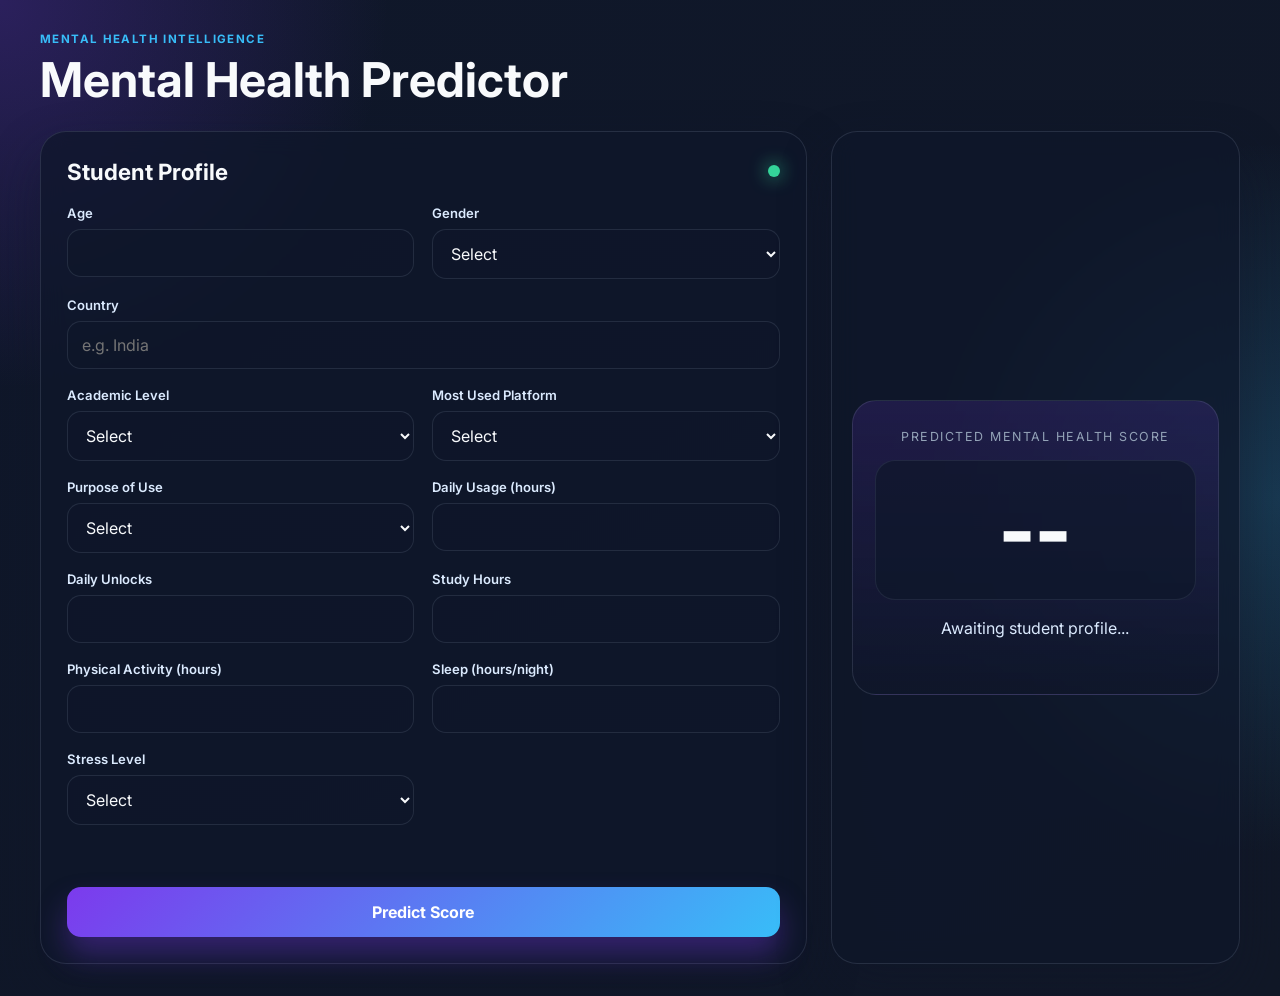
<file: index.html>
<!DOCTYPE html>
<html lang="en">
  <head>
    <meta charset="UTF-8" />
    <meta name="viewport" content="width=device-width, initial-scale=1.0" />
    <title>Mental Health Predictor</title>
    <link rel="preconnect" href="https://fonts.googleapis.com" />
    <link rel="preconnect" href="https://fonts.gstatic.com" crossorigin />
    <link href="https://fonts.googleapis.com/css2?family=Inter:wght@400;500;600;700;800&display=swap" rel="stylesheet" />
    <link rel="stylesheet" href="style.css" />
  </head>
  <body>
    <div class="page-shell">
      <header class="topbar">
        <div>
          <p class="eyebrow">Mental Health Intelligence</p>
          <h1>Mental Health Predictor</h1>
        </div>
      </header>

      <main class="app-grid">
        <section class="panel form-panel">
          <div class="panel-header">
            <h2>Student Profile</h2>
            <span class="status-dot"></span>
          </div>

          <form id="predictForm" novalidate>
            <div class="field-grid">
              <label class="field">
                <span>Age</span>
                <input type="number" id="Age" name="Age" min="10" max="100" required />
              </label>

              <label class="field">
                <span>Gender</span>
                <select id="Gender" name="Gender" required>
                  <option value="">Select</option>
                  <option value="Male">Male</option>
                  <option value="Female">Female</option>
                </select>
              </label>

              <label class="field field-wide">
                <span>Country</span>
                <input type="text" id="Country" name="Country" placeholder="e.g. India" required />
              </label>

              <label class="field">
                <span>Academic Level</span>
                <select id="Academic_Level" name="Academic_Level" required>
                  <option value="">Select</option>
                  <option value="Undergraduate">Undergraduate</option>
                  <option value="Graduate">Graduate</option>
                  <option value="HighSchool">HighSchool</option>
                </select>
              </label>

              <label class="field">
                <span>Most Used Platform</span>
                <select id="Most_Used_Platform" name="Most_Used_Platform" required>
                  <option value="">Select</option>
                  <option value="Facebook">Facebook</option>
                  <option value="LinkedIn">LinkedIn</option>
                  <option value="Instagram">Instagram</option>
                  <option value="Twitter">Twitter</option>
                  <option value="Snapchat">Snapchat</option>
                  <option value="TikTok">TikTok</option>
                  <option value="Reddit">Reddit</option>
                  <option value="YouTube">YouTube</option>
                  <option value="LINE">LINE</option>
                  <option value="WeChat">WeChat</option>
                </select>
              </label>

              <label class="field">
                <span>Purpose of Use</span>
                <select id="Purpose_Of_Use" name="Purpose_Of_Use" required>
                  <option value="">Select</option>
                  <option value="Networking">Networking</option>
                  <option value="Education">Education</option>
                  <option value="Entertainment">Entertainment</option>
                  <option value="News">News</option>
                </select>
              </label>

              <label class="field">
                <span>Daily Usage (hours)</span>
                <input type="number" id="Avg_Daily_Usage_Hours" name="Avg_Daily_Usage_Hours" min="0" max="24" step="0.1" required />
              </label>

              <label class="field">
                <span>Daily Unlocks</span>
                <input type="number" id="Daily_Unlocks" name="Daily_Unlocks" min="0" step="1" required />
              </label>

              <label class="field">
                <span>Study Hours</span>
                <input type="number" id="Study_Hours" name="Study_Hours" min="0" max="24" step="0.1" required />
              </label>

              <label class="field">
                <span>Physical Activity (hours)</span>
                <input type="number" id="Physical_Activity_Hours" name="Physical_Activity_Hours" min="0" max="24" step="0.1" required />
              </label>

              <label class="field">
                <span>Sleep (hours/night)</span>
                <input type="number" id="Sleep_Hours_Per_Night" name="Sleep_Hours_Per_Night" min="0" max="24" step="0.1" required />
              </label>

              <label class="field">
                <span>Stress Level</span>
                <select id="Stress_Level" name="Stress_Level" required>
                  <option value="">Select</option>
                  <option value="Low">Low</option>
                  <option value="Medium">Medium</option>
                  <option value="High">High</option>
                  <option value="Very_high">Very High</option>
                </select>
              </label>
            </div>

            <div id="formMessage" class="form-message" aria-live="polite"></div>

            <button type="submit" id="submitBtn" class="primary-btn">
              <span class="btn-label">Predict Score</span>
              <span class="loader hidden" aria-hidden="true"></span>
            </button>
          </form>
        </section>

        <aside class="panel result-panel">
          <div class="score-card">
            <p class="score-label">Predicted Mental Health Score</p>
            <div class="score-wrap">
              <span id="resultValue">--</span>
            </div>
            <p id="resultSummary" class="result-summary">Awaiting student profile...</p>
          </div>
        </aside>
      </main>
    </div>

    <script src="script.js" defer></script>
  </body>
</html>
</file>
<file: style.css>
:root {
  --bg-1: #0f172a;
  --bg-2: #111827;
  --panel: rgba(15, 23, 42, 0.72);
  --panel-border: rgba(148, 163, 184, 0.18);
  --card: rgba(15, 23, 42, 0.9);
  --soft: #dbeafe;
  --muted: #94a3b8;
  --primary: #7c3aed;
  --primary-2: #38bdf8;
  --success: #34d399;
  --warning: #fbbf24;
  --danger: #f87171;
  --text: #f8fafc;
  --shadow: 0 24px 50px rgba(15, 23, 42, 0.45);
}

* {
  box-sizing: border-box;
}

html, body {
  margin: 0;
  min-height: 100%;
  font-family: 'Inter', sans-serif;
  background:
    radial-gradient(circle at top left, rgba(124, 58, 237, 0.26), transparent 24%),
    radial-gradient(circle at right center, rgba(56, 189, 248, 0.2), transparent 26%),
    linear-gradient(135deg, var(--bg-1), var(--bg-2));
  color: var(--text);
}

body {
  min-height: 100vh;
  padding: 32px 18px;
}

.page-shell {
  max-width: 1200px;
  margin: 0 auto;
}

.topbar {
  margin-bottom: 24px;
}

.eyebrow {
  margin: 0 0 8px;
  text-transform: uppercase;
  letter-spacing: 0.12em;
  font-size: 0.72rem;
  color: var(--primary-2);
  font-weight: 700;
}

h1 {
  margin: 0;
  font-size: clamp(2rem, 4vw, 3rem);
  line-height: 1.1;
}

.app-grid {
  display: grid;
  grid-template-columns: 1.5fr 0.8fr;
  gap: 24px;
}

.panel {
  background: var(--panel);
  border: 1px solid var(--panel-border);
  border-radius: 26px;
  backdrop-filter: blur(12px);
  box-shadow: var(--shadow);
}

.form-panel {
  padding: 26px;
}

.panel-header {
  display: flex;
  align-items: center;
  justify-content: space-between;
  margin-bottom: 20px;
}

.panel-header h2 {
  margin: 0;
  font-size: 1.4rem;
}

.status-dot {
  width: 12px;
  height: 12px;
  border-radius: 50%;
  background: var(--success);
  box-shadow: 0 0 18px rgba(52, 211, 153, 0.9);
}

.field-grid {
  display: grid;
  grid-template-columns: repeat(2, minmax(0, 1fr));
  gap: 18px;
}

.field {
  display: flex;
  flex-direction: column;
  gap: 8px;
}

.field-wide {
  grid-column: 1 / -1;
}

.field span {
  font-size: 0.82rem;
  color: var(--soft);
  font-weight: 600;
}

.field input,
.field select {
  width: 100%;
  border: 1px solid rgba(148, 163, 184, 0.16);
  background: rgba(15, 23, 42, 0.7);
  color: var(--text);
  border-radius: 14px;
  padding: 13px 14px;
  font: inherit;
  transition: border-color 0.2s ease, box-shadow 0.2s ease, transform 0.2s ease;
}

.field input:focus,
.field select:focus {
  outline: none;
  border-color: rgba(56, 189, 248, 0.8);
  box-shadow: 0 0 0 4px rgba(56, 189, 248, 0.12);
}

.form-message {
  min-height: 24px;
  margin-top: 18px;
  font-size: 0.9rem;
  color: var(--muted);
}

.form-message.error {
  color: #fecaca;
}

.form-message.success {
  color: #bbf7d0;
}

.primary-btn {
  margin-top: 20px;
  display: inline-flex;
  align-items: center;
  justify-content: center;
  gap: 10px;
  width: 100%;
  border: none;
  border-radius: 14px;
  background: linear-gradient(135deg, var(--primary), var(--primary-2));
  color: white;
  font: inherit;
  font-weight: 700;
  padding: 15px 18px;
  cursor: pointer;
  transition: transform 0.2s ease, box-shadow 0.2s ease, opacity 0.2s ease;
  box-shadow: 0 18px 30px rgba(124, 58, 237, 0.35);
}

.primary-btn:hover {
  transform: translateY(-1px);
}

.primary-btn:disabled {
  opacity: 0.7;
  cursor: wait;
}

.loader {
  display: inline-block;
  width: 18px;
  height: 18px;
  border: 2px solid rgba(255,255,255,0.35);
  border-top-color: white;
  border-radius: 50%;
  animation: spin 0.75s linear infinite;
}

.hidden {
  display: none;
}

.result-panel {
  display: flex;
  align-items: center;
  justify-content: center;
  padding: 20px;
}

.score-card {
  width: 100%;
  background: linear-gradient(180deg, rgba(124, 58, 237, 0.16), rgba(15, 23, 42, 0.8));
  border: 1px solid rgba(148, 163, 184, 0.18);
  border-radius: 24px;
  padding: 28px 22px;
  text-align: center;
}

.score-label {
  margin: 0 0 16px;
  font-size: 0.78rem;
  letter-spacing: 0.12em;
  text-transform: uppercase;
  color: var(--muted);
}

.score-wrap {
  display: flex;
  align-items: center;
  justify-content: center;
  min-height: 140px;
  border-radius: 20px;
  background: rgba(15, 23, 42, 0.66);
  border: 1px solid rgba(148, 163, 184, 0.12);
}

#resultValue {
  font-size: clamp(2.5rem, 7vw, 5rem);
  font-weight: 800;
  line-height: 1;
  color: #f8fafc;
}

.result-summary {
  margin: 18px 0 0;
  color: var(--soft);
  font-size: 1rem;
  min-height: 48px;
}

@keyframes spin {
  to { transform: rotate(360deg); }
}

@media (max-width: 880px) {
  .app-grid {
    grid-template-columns: 1fr;
  }
}

@media (max-width: 560px) {
  body {
    padding: 20px 14px;
  }

  .field-grid {
    grid-template-columns: 1fr;
  }

  .form-panel,
  .result-panel {
    padding: 18px;
  }
}
</file>
<file: static/style.css>
:root {
  --bg-1: #0f172a;
  --bg-2: #111827;
  --panel: rgba(15, 23, 42, 0.72);
  --panel-border: rgba(148, 163, 184, 0.18);
  --card: rgba(15, 23, 42, 0.9);
  --soft: #dbeafe;
  --muted: #94a3b8;
  --primary: #7c3aed;
  --primary-2: #38bdf8;
  --success: #34d399;
  --warning: #fbbf24;
  --danger: #f87171;
  --text: #f8fafc;
  --shadow: 0 24px 50px rgba(15, 23, 42, 0.45);
}

* {
  box-sizing: border-box;
}

html, body {
  margin: 0;
  min-height: 100%;
  font-family: 'Inter', sans-serif;
  background:
    radial-gradient(circle at top left, rgba(124, 58, 237, 0.26), transparent 24%),
    radial-gradient(circle at right center, rgba(56, 189, 248, 0.2), transparent 26%),
    linear-gradient(135deg, var(--bg-1), var(--bg-2));
  color: var(--text);
}

body {
  min-height: 100vh;
  padding: 32px 18px;
}

.page-shell {
  max-width: 1200px;
  margin: 0 auto;
}

.topbar {
  margin-bottom: 24px;
}

.eyebrow {
  margin: 0 0 8px;
  text-transform: uppercase;
  letter-spacing: 0.12em;
  font-size: 0.72rem;
  color: var(--primary-2);
  font-weight: 700;
}

h1 {
  margin: 0;
  font-size: clamp(2rem, 4vw, 3rem);
  line-height: 1.1;
}

.app-grid {
  display: grid;
  grid-template-columns: 1.5fr 0.8fr;
  gap: 24px;
}

.panel {
  background: var(--panel);
  border: 1px solid var(--panel-border);
  border-radius: 26px;
  backdrop-filter: blur(12px);
  box-shadow: var(--shadow);
}

.form-panel {
  padding: 26px;
}

.panel-header {
  display: flex;
  align-items: center;
  justify-content: space-between;
  margin-bottom: 20px;
}

.panel-header h2 {
  margin: 0;
  font-size: 1.4rem;
}

.status-dot {
  width: 12px;
  height: 12px;
  border-radius: 50%;
  background: var(--success);
  box-shadow: 0 0 18px rgba(52, 211, 153, 0.9);
}

.field-grid {
  display: grid;
  grid-template-columns: repeat(2, minmax(0, 1fr));
  gap: 18px;
}

.field {
  display: flex;
  flex-direction: column;
  gap: 8px;
}

.field-wide {
  grid-column: 1 / -1;
}

.field span {
  font-size: 0.82rem;
  color: var(--soft);
  font-weight: 600;
}

.field input,
.field select {
  width: 100%;
  border: 1px solid rgba(148, 163, 184, 0.16);
  background: rgba(15, 23, 42, 0.7);
  color: var(--text);
  border-radius: 14px;
  padding: 13px 14px;
  font: inherit;
  transition: border-color 0.2s ease, box-shadow 0.2s ease, transform 0.2s ease;
}

.field input:focus,
.field select:focus {
  outline: none;
  border-color: rgba(56, 189, 248, 0.8);
  box-shadow: 0 0 0 4px rgba(56, 189, 248, 0.12);
}

.form-message {
  min-height: 24px;
  margin-top: 18px;
  font-size: 0.9rem;
  color: var(--muted);
}

.form-message.error {
  color: #fecaca;
}

.form-message.success {
  color: #bbf7d0;
}

.primary-btn {
  margin-top: 20px;
  display: inline-flex;
  align-items: center;
  justify-content: center;
  gap: 10px;
  width: 100%;
  border: none;
  border-radius: 14px;
  background: linear-gradient(135deg, var(--primary), var(--primary-2));
  color: white;
  font: inherit;
  font-weight: 700;
  padding: 15px 18px;
  cursor: pointer;
  transition: transform 0.2s ease, box-shadow 0.2s ease, opacity 0.2s ease;
  box-shadow: 0 18px 30px rgba(124, 58, 237, 0.35);
}

.primary-btn:hover {
  transform: translateY(-1px);
}

.primary-btn:disabled {
  opacity: 0.7;
  cursor: wait;
}

.loader {
  display: inline-block;
  width: 18px;
  height: 18px;
  border: 2px solid rgba(255,255,255,0.35);
  border-top-color: white;
  border-radius: 50%;
  animation: spin 0.75s linear infinite;
}

.hidden {
  display: none;
}

.result-panel {
  display: flex;
  align-items: center;
  justify-content: center;
  padding: 20px;
}

.score-card {
  width: 100%;
  background: linear-gradient(180deg, rgba(124, 58, 237, 0.16), rgba(15, 23, 42, 0.8));
  border: 1px solid rgba(148, 163, 184, 0.18);
  border-radius: 24px;
  padding: 28px 22px;
  text-align: center;
}

.score-label {
  margin: 0 0 16px;
  font-size: 0.78rem;
  letter-spacing: 0.12em;
  text-transform: uppercase;
  color: var(--muted);
}

.score-wrap {
  display: flex;
  align-items: center;
  justify-content: center;
  min-height: 140px;
  border-radius: 20px;
  background: rgba(15, 23, 42, 0.66);
  border: 1px solid rgba(148, 163, 184, 0.12);
}

#resultValue {
  font-size: clamp(2.5rem, 7vw, 5rem);
  font-weight: 800;
  line-height: 1;
  color: #f8fafc;
}

.result-summary {
  margin: 18px 0 0;
  color: var(--soft);
  font-size: 1rem;
  min-height: 48px;
}

@keyframes spin {
  to { transform: rotate(360deg); }
}

@media (max-width: 880px) {
  .app-grid {
    grid-template-columns: 1fr;
  }
}

@media (max-width: 560px) {
  body {
    padding: 20px 14px;
  }

  .field-grid {
    grid-template-columns: 1fr;
  }

  .form-panel,
  .result-panel {
    padding: 18px;
  }
}
</file>
